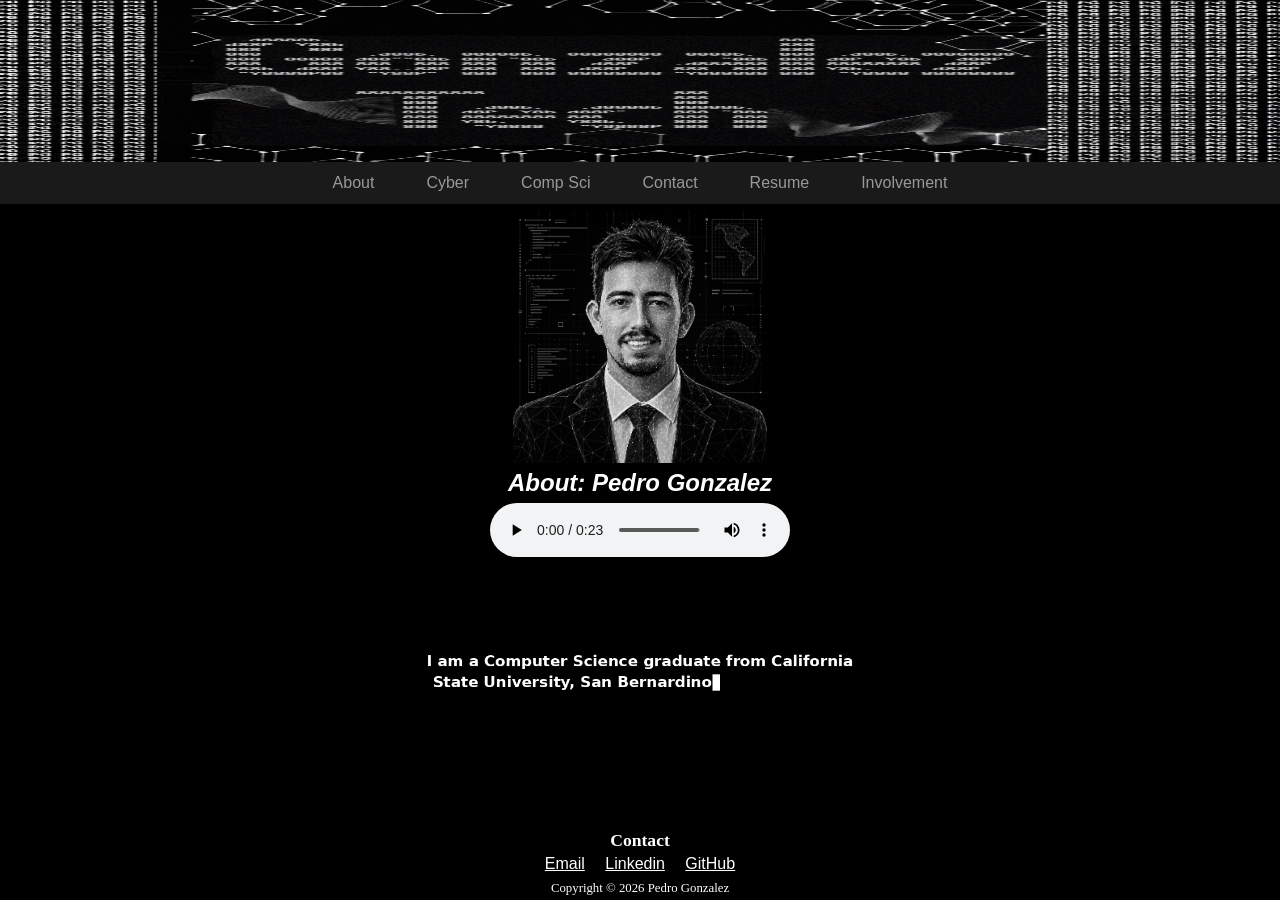
<file: index.html>
<!DOCTYPE html>
<html lang="en">
<head>
    <meta charset="utf-8">
    <meta http-equiv="X-UA-Compatible" content="IE=edge">
    <meta name="viewport" content="width=device-width, initial-scale=1">
    <meta name="google-site-verification" content="jvETTvTX_nENgoATxIKaBtby6XraemrDeUZsPXqGXoY" />
    <meta name="description" content="Pedro is a passionate STEM advocate, EX ACTION AI summer research program at UCSB, CSE Club Outreach Officer, CISO, SACNAS, Caltech Up Close 2021, Upstarters Discovery Entrepreneurship Camp, EX ASI CNS Director, and Senior Science Buddy, HSF finalist and HACU 2024 Scholarship recipient, recognizing his academic excellence and leadership within the Hispanic community. Web development, cybersecurity, and AI are areas of his technical expertise. Pedro is a continuous learner and serves his community in and out of the classroom.">
    <meta name="keywords" content="pedro gonzalez, csusb, cal state san bernardino, CS, Cyber, AI, research, stem advocate, researcher, student leader">
    <link rel="icon" href="../images/favicon-32x32.png">
    <title>Gonzalez Tech</title>
    <link rel="stylesheet" href="css\style.css">
    <link rel="stylesheet" href="css/cursor-trail.css">
    <script src="js/cursor-trail.js" defer></script>
    <script src="js/photo-colors.js" defer></script>
</head>
<body class="page home">
    <img id="main-visual" src="images/websiteBannerAnimatedOpt.gif" alt="Image of Gonzalez tech">
    <ul class="nav">
        <li><a href="#about" class="nav-box">About</a></li>
        <!--<li><a href="html/raza.html" class="nav-box">Raza</a></li> to be integrated with involvement-->
        <li><a href="html/cyber.html" class="nav-box">Cyber</a></li>
        <li><a href="html/cs.html" class="nav-box">Comp Sci</a></li>
        <li><a href="html/contact.html" class="nav-box">Contact</a></li>
        <li><a href="html/resume.html" class="nav-box">Resume</a></li>
        <li><a href="html/involvement.html" class="nav-box">Involvement</a></li>
    </ul>
    <div class="content-text" id="about">
        <img src="images/PedroWireframe.png" id="about-photo" alt="Image of Pedro Gonzalez. Click to change its color." title="Click me" tabindex="0" role="button">
        <div class="about-info">
        <h2 class="titles">About: Pedro Gonzalez</h2>
        <audio controls>
          <source src="images/overview.mp3" type="audio/mpeg">
          Your browser does not support the audio element.
        </audio>   
        <img src="images/aboutText.gif" alt="I am a Computer Science graduate from California State University, San Bernardino, working at the intersection of artificial intelligence, cybersecurity, and social impact. I am passionate about building technology that serves communities. I built FontanaAware, a civic information platform designed to make local resources and information more accessible. This initiative has since expanded into IE Aware, with the goal of providing affordable, transparent, and replicable civic technology for communities throughout the Inland Empire. As a research intern with the ACTION NSF AI Institute at UC Santa Barbara, I developed RedactBench, an automated framework for evaluating LLM-based redactions. I also hold the GIAC Security Essentials Certification (GSEC) and have ranked among the National Cyber League (NCL) Top 100. As an undergrad, I served in student government, supported STEM outreach and mentorship, and contributed to initiatives focused on education, accessibility, and community development. These experiences shaped my belief that technology should not only advance innovation but also create opportunities for those who are often overlooked. Driven by purpose and resilience, I am committed to empowering underrepresented students in STEM, supporting underserved communities, and demonstrating that exceptional talent can emerge from public universities and places where opportunities have historically been limited. I don&#x27;t measure success by titles or recognition, but by the people and communities my work can positively impact." id="about-text">
        </div>
    </div>

    <!-- contact -->
    <section data-page-id="page-6" class="content js-content">
        <header class="box box-black margin-b-20">
            <h2 class="box-text page-title-text">Contact</h2>
        </header>
        <div class="content-text">
            <a href="mailto:pg77773333@gmail.com" target="_self">Email</a>
            <a href="https://www.linkedin.com/in/pedro-gonzalez-csusb/" target="_blank">Linkedin</a>
            <a href="https://github.com/P-E-D-R-O-Gonzalez" target="_blank">GitHub</a>
        </div>
    </section>
    <!-- footer row -->
    <footer class="row footer js-footer">
        <div class="col-xs-12 col-sm-12 col-md-12 col-lg-12">
            <p class="copyright-text">Copyright &copy; 2026 Pedro Gonzalez</p>
        </div>
    </footer>
</body>
</html>
</file>
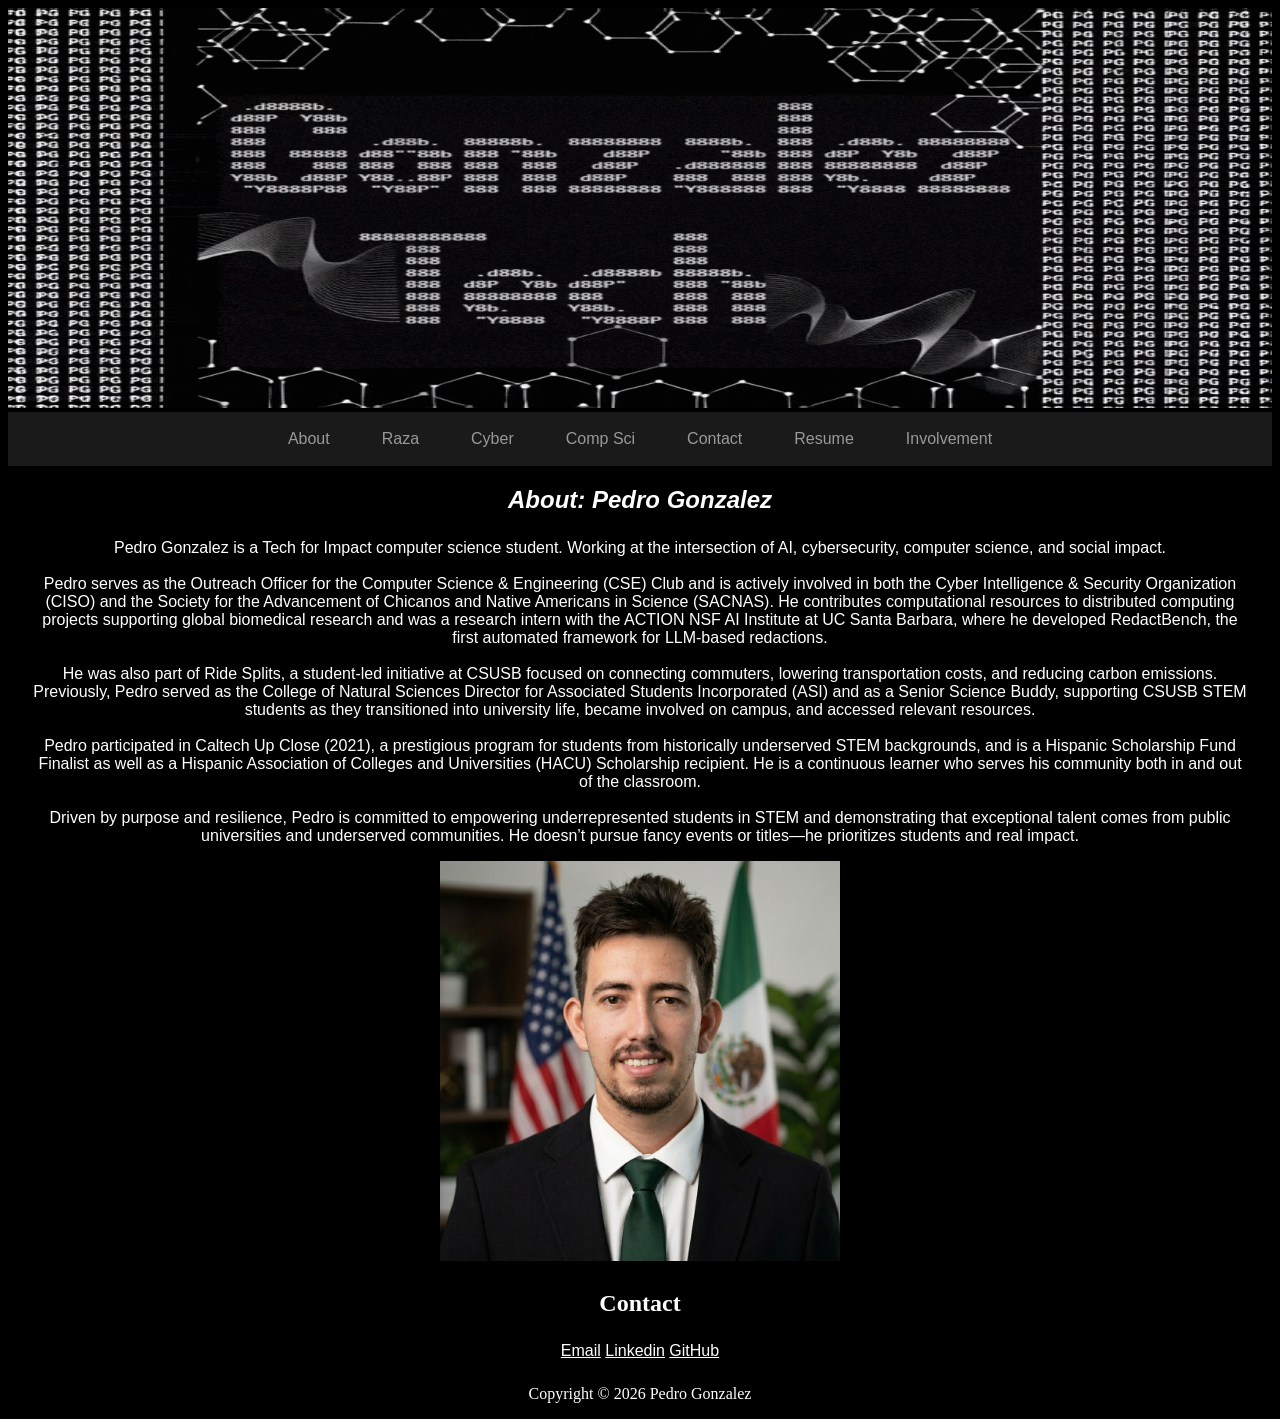
<file: html/index.html>
<!DOCTYPE html>
<html lang="en">
<head>
    <meta charset="utf-8">
    <meta http-equiv="X-UA-Compatible" content="IE=edge">
    <meta name="viewport" content="width=device-width, initial-scale=1">
    <meta name="google-site-verification" content="jvETTvTX_nENgoATxIKaBtby6XraemrDeUZsPXqGXoY" />
    <meta name="description" content="Pedro is a passionate STEM advocate, EX ACTION AI summer research program at UCSB, CSE Club Outreach Officer, CISO, SACNAS, Caltech Up Close 2021, Upstarters Discovery Entrepreneurship Camp, EX ASI CNS Director, and Senior Science Buddy, HSF finalist and HACU 2024 Scholarship recipient, recognizing his academic excellence and leadership within the Hispanic community. Web development, cybersecurity, and AI are areas of his technical expertise. Pedro is a continuous learner and serves his community in and out of the classroom.">
    <meta name="keywords" content="pedro gonzalez, csusb, cal state san bernardino, CS, Cyber, AI, research, stem advocate, researcher, student leader">
    <link rel="icon" href="../images/favicon-32x32.png">
    <title>Gonzalez Tech</title>
    <link rel="stylesheet" href="..\css\style.css">
</head>
<body class="page">
    <img id="main-visual" src="../images/websiteBannerAnimatedOpt.gif" alt="Image of Gonzalez tech">
    <ul class="nav">
        <li><a href="#about" class="nav-box">About</a></li>
        <li><a href="raza.html" class="nav-box">Raza</a></li>
        <li><a href="cyber.html" class="nav-box">Cyber</a></li>
        <li><a href="cs.html" class="nav-box">Comp Sci</a></li>
        <li><a href="contact.html" class="nav-box">Contact</a></li>
        <li><a href="resume.html" class="nav-box">Resume</a></li>
        <li><a href="involvement.html" class="nav-box">Involvement</a></li>
    </ul>
    <h2 class="titles">About: Pedro Gonzalez</h2>
    <div class="content-text" id="about">
        <p>
            Pedro Gonzalez is a Tech for Impact computer science student. Working at the intersection of AI, cybersecurity, computer science, and social impact.<br><br>

            Pedro serves as the Outreach Officer for the Computer Science & Engineering (CSE) Club and is actively involved in both the Cyber Intelligence & Security Organization (CISO) and the Society for the Advancement of Chicanos and Native Americans in Science (SACNAS). He contributes computational resources to distributed computing projects supporting global biomedical research and was a research intern with the ACTION NSF AI Institute at UC Santa Barbara, where he developed RedactBench, the first automated framework for LLM-based redactions.<br><br>

            He was also part of Ride Splits, a student-led initiative at CSUSB focused on connecting commuters, lowering transportation costs, and reducing carbon emissions. Previously, Pedro served as the College of Natural Sciences Director for Associated Students Incorporated (ASI) and as a Senior Science Buddy, supporting CSUSB STEM students as they transitioned into university life, became involved on campus, and accessed relevant resources.<br><br>

            Pedro participated in Caltech Up Close (2021), a prestigious program for students from historically underserved STEM backgrounds, and is a Hispanic Scholarship Fund Finalist as well as a Hispanic Association of Colleges and Universities (HACU) Scholarship recipient. He is a continuous learner who serves his community both in and out of the classroom.<br><br>

            Driven by purpose and resilience, Pedro is committed to empowering underrepresented students in STEM and demonstrating that exceptional talent comes from public universities and underserved communities. He doesn’t pursue fancy events or titles—he prioritizes students and real impact.
        </p>
        <img src="../images/headshot.png" alt="Image of Pedro Gonzalez">
        
    </div>

    <!-- contact -->
    <section data-page-id="page-6" class="content js-content">
        <header class="box box-black margin-b-20">
            <h2 class="box-text page-title-text">Contact</h2>
        </header>
        <div class="content-text">
            <a href="mailto:pdgonzalez2004@gmail.com" target="_self">Email</a>
            <a href="https://www.linkedin.com/in/pedro-gonzalez-csusb/" target="_blank">Linkedin</a>
            <a href="https://github.com/P-E-D-R-O-Gonzalez" target="_blank">GitHub</a>
        </div>
    </section>
    <!-- footer row -->
    <footer class="row footer js-footer">
        <div class="col-xs-12 col-sm-12 col-md-12 col-lg-12">
            <p class="copyright-text">Copyright &copy; 2026 Pedro Gonzalez</p>
        </div>
    </footer>
</body>
</html>
</file>
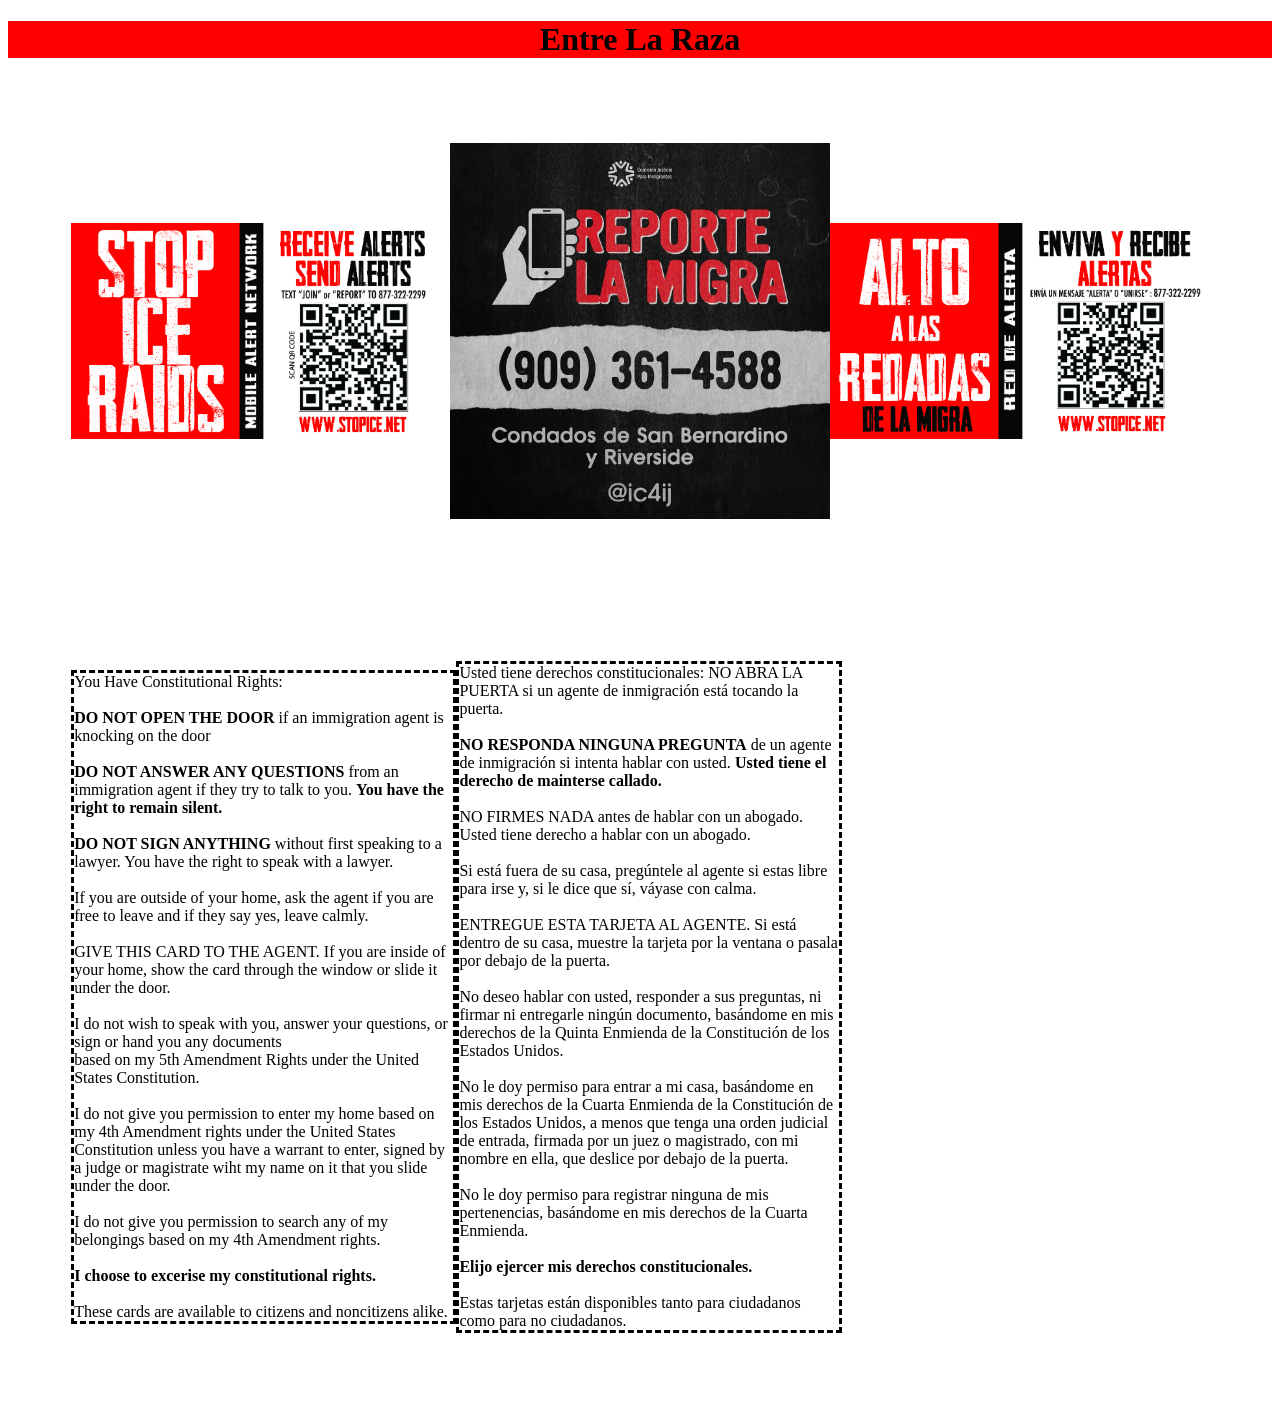
<file: raza.html>
<!DOCTYPE html>
  <html>
    <head>
       <link rel="stylesheet" href="css/raza.css">
    </head>
    <body>
      <h1>Entre La Raza</h1>
      <div class="flex-container">
        <img src="images/raza/stopAlertsEnglish.jpg" alt="ICE alerts english">
        <img src="images/raza/ic4ijHotline.jpeg" alt="IC3IJ hotline">
        <img src="images/raza/stopAlertsSpanish.jpg" alt="ICE alerts spanish">
      </div>
      <div class="flex-container">
        <p>You Have Constitutional Rights:<br><br> <b>DO NOT OPEN THE DOOR</b> if an immigration agent is knocking on the door<br><br><b>DO NOT ANSWER ANY QUESTIONS</b> from an immigration agent if they try to talk to you. <b>You have the right to remain silent.</b><br><br><b>DO NOT SIGN ANYTHING</b> without first speaking to a lawyer. You have the right to speak with a lawyer.<br><br>If you are outside of your home, ask the agent if you are free to leave and if they say yes, leave calmly.<br><br>GIVE THIS CARD TO THE AGENT. If you are inside of your home, show the card through the window or slide it under the door.<br><br>I do not wish to speak with you, answer your questions, or sign or hand you any documents <br>based on my 5th Amendment Rights under the United States Constitution.<br><br>I do not give you permission to enter my home based on my 4th Amendment rights under the United States Constitution unless you have a warrant to enter, signed by a judge or magistrate wiht my name on it that you slide under the door.<br><br>I do not give you permission to search any of my belongings based on my 4th Amendment rights.<br><br><b>I choose to excerise my constitutional rights.</b><br><br>These cards are available to citizens and noncitizens alike.</p>
        <!-- Elfsight Instagram Feed | Untitled Instagram Feed -->
        <script src="https://elfsightcdn.com/platform.js" async></script>
        <div class="elfsight-app-d96b1c21-b6a9-4b53-97bd-e1f1061897d2" data-elfsight-app-lazy></div>
        <p>Usted tiene derechos constitucionales: NO ABRA LA PUERTA si un agente de inmigración está tocando la puerta.<br><br><b>NO RESPONDA NINGUNA PREGUNTA</b> de un agente de inmigración si intenta hablar con usted. <b>Usted tiene el derecho de mainterse callado.</b><br><br>NO FIRMES NADA antes de hablar con un abogado. Usted tiene derecho a hablar con un abogado.<br><br>Si está fuera de su casa, pregúntele al agente si estas libre para irse y, si le dice que sí, váyase con calma.<br><br>ENTREGUE ESTA TARJETA AL AGENTE. Si está dentro de su casa, muestre la tarjeta por la ventana o pasala por debajo de la puerta.<br><br>No deseo hablar con usted, responder a sus preguntas, ni firmar ni entregarle ningún documento, basándome en mis derechos de la Quinta Enmienda de la Constitución de los Estados Unidos.<br><br> No le doy permiso para entrar a mi casa, basándome en mis derechos de la Cuarta Enmienda de la Constitución de los Estados Unidos, a menos que tenga una orden judicial de entrada, firmada por un juez o magistrado, con mi nombre en ella, que deslice por debajo de la puerta.<br><br>No le doy permiso para registrar ninguna de mis pertenencias, basándome en mis derechos de la Cuarta Enmienda.<br><br><b>Elijo ejercer mis derechos constitucionales.</b><br><br>Estas tarjetas están disponibles tanto para ciudadanos como para no ciudadanos. </p>
      </div>
    </body>
  </html>
</file>
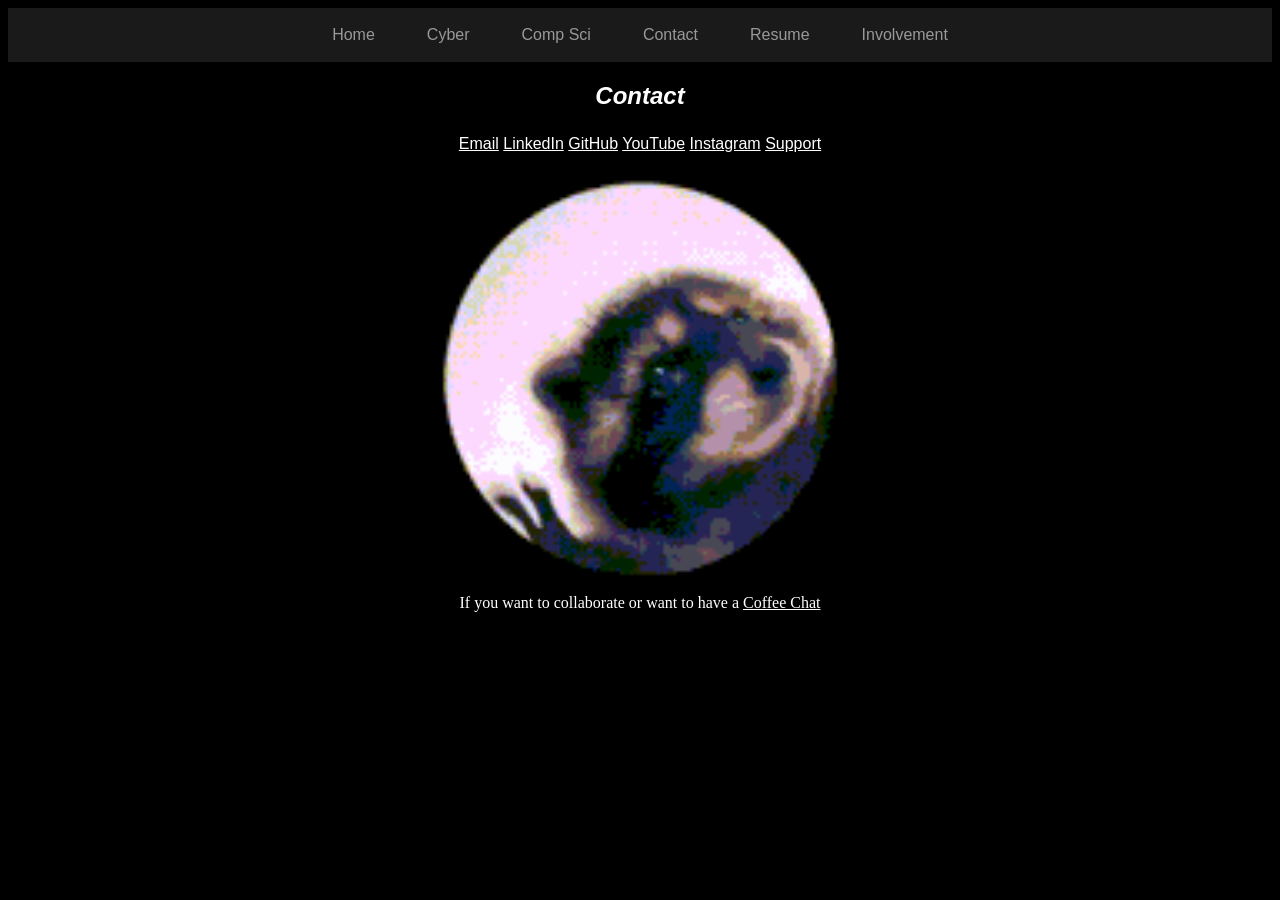
<file: html/contact.html>
<!--linkedin, github, mail, plus call to action to connect, collaborate, volunteer-->
<html>
    <head>
        <meta name="viewport" content="width=device-width, initial-scale=1">
        <link rel="stylesheet" href="..\css\style.css">
        <link rel="stylesheet" href="../css/cursor-trail.css">
        <script src="../js/cursor-trail.js" defer></script>
    </head>
    <body>
        <ul class="nav">
            <li><a href="../index.html" class="nav-box">Home</a></li>
            <!--<li><a href="raza.html" class="nav-box">Raza</a></li> to be integrated with involvement-->
            <li><a href="cyber.html" class="nav-box">Cyber</a></li>
            <li><a href="cs.html" class="nav-box">Comp Sci</a></li>
            <li><a href="contact.html" class="nav-box">Contact</a></li>
            <li><a href="resume.html" class="nav-box">Resume</a></li>
            <li><a href="involvement.html" class="nav-box">Involvement</a></li>
        </ul>
        <h2 class="titles">Contact</h2>
        <div class="content-text">
            <a href="mailto:pg77773333@gmail.com" target="_self">Email</a>
            <a href="https://www.linkedin.com/in/pedro-gonzalez-csusb/" target="_blank">LinkedIn</a>
            <a href="https://github.com/P-E-D-R-O-Gonzalez" target="_blank">GitHub</a>
            <a href="https://www.youtube.com/@Gonzalez-Tech" target="_blank">YouTube</a>
            <a href="https://www.instagram.com/pedrin_tech/" target="_blank">Instagram</a>
            <a href="https://buymeacoffee.com/pedro.gonzalez" target="_blank">Support</a>
        </div>
        <img src="../images/pedro-meme.gif" alt="Pedro MEME"/>
        <p>
            If you want to collaborate or want to have a <a href="https://calendarmate.app/r?c=srhPaC">Coffee Chat</a>
        </p>
    </body>
</html>
</file>
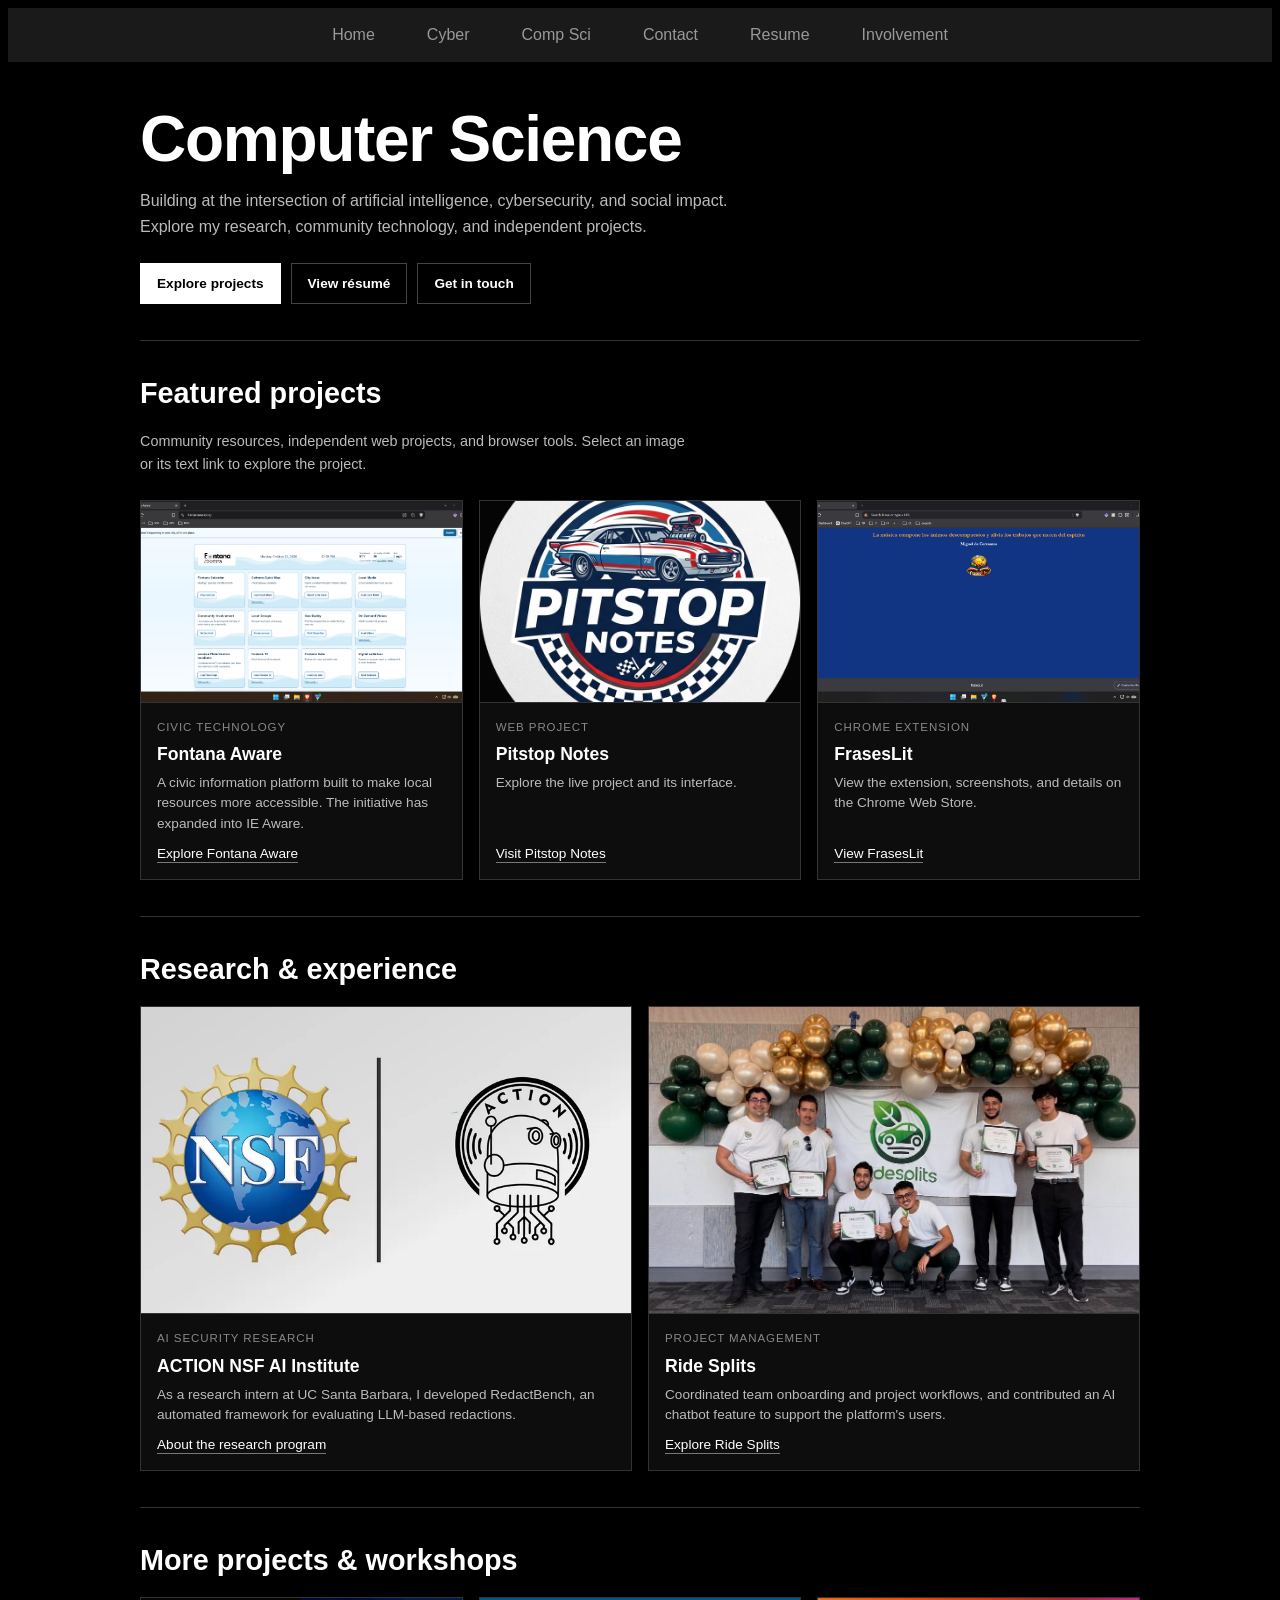
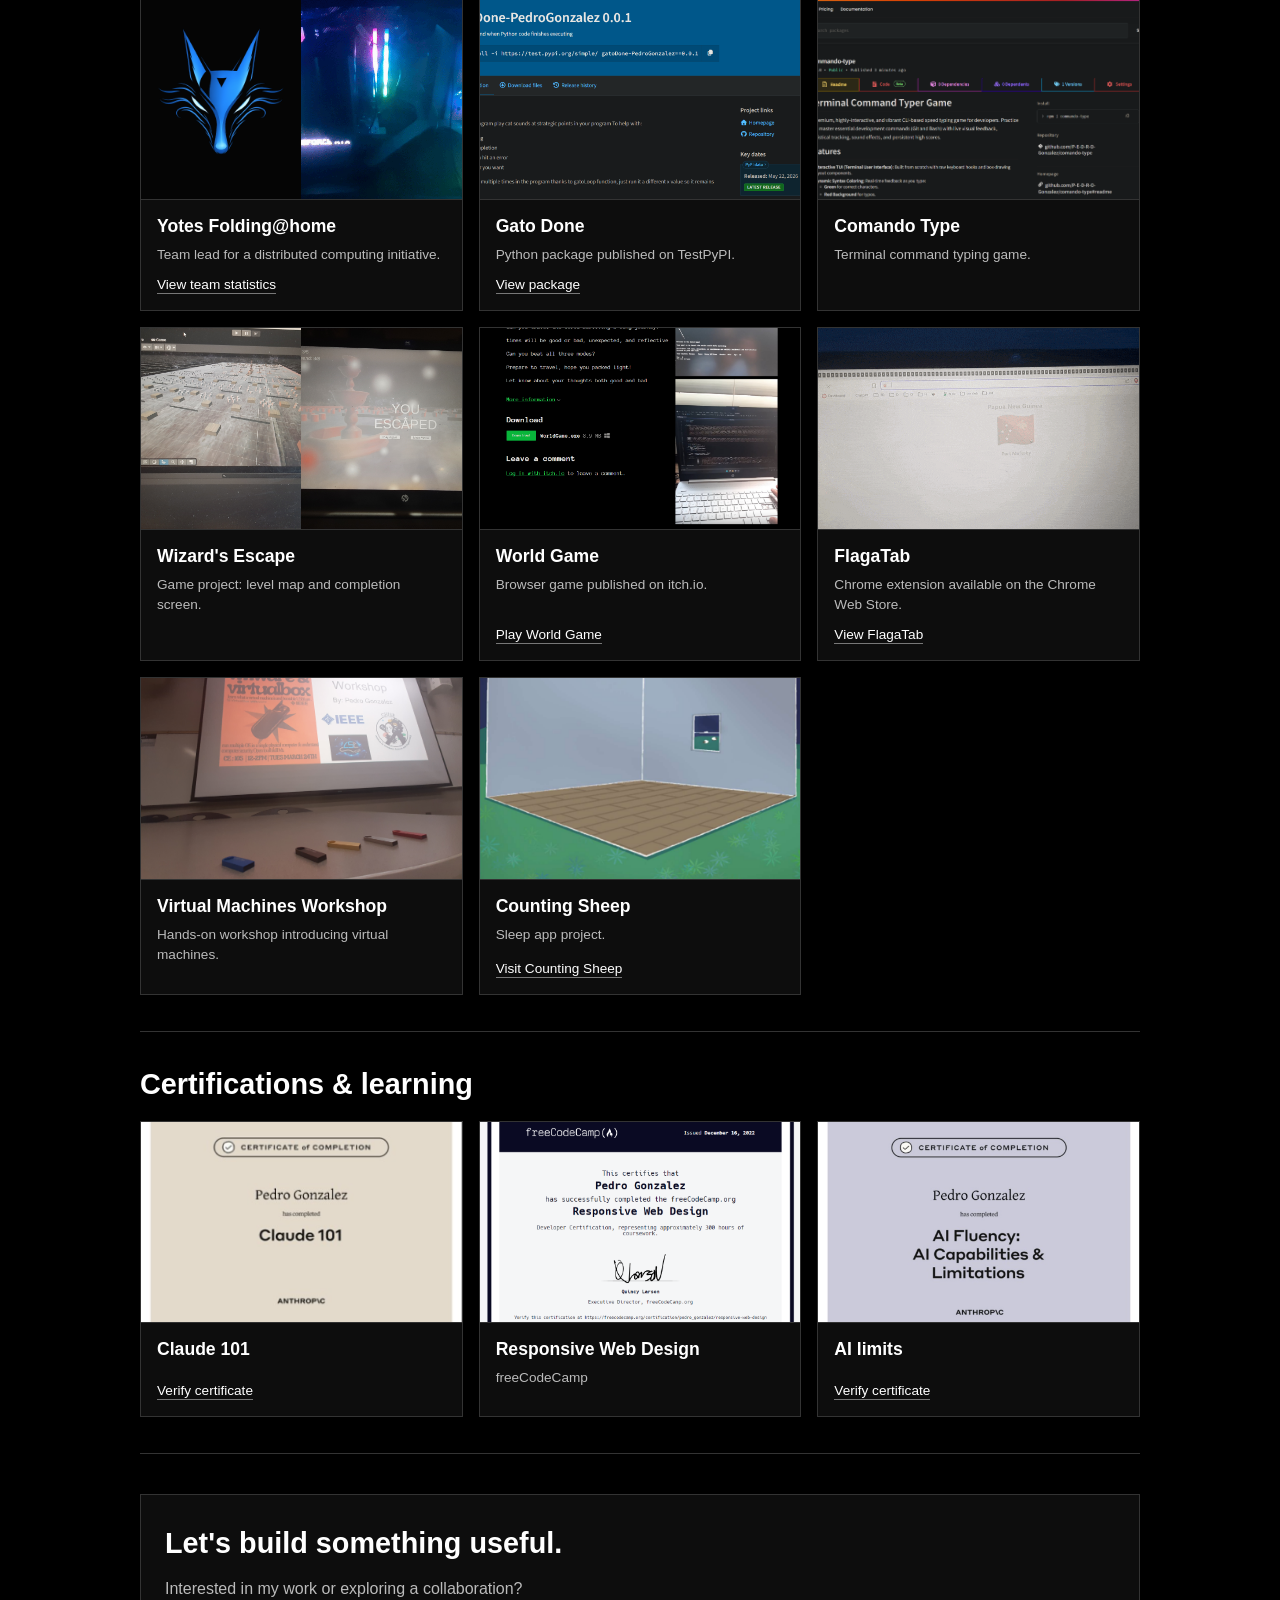
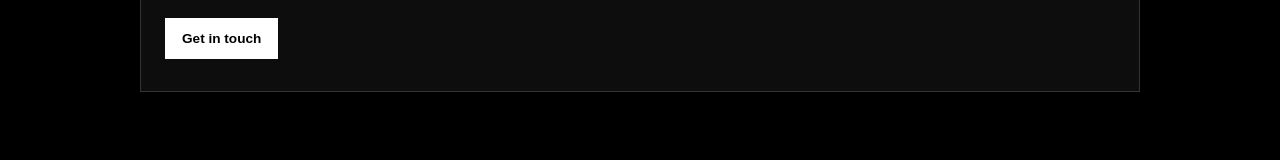
<file: html/cs.html>
<!DOCTYPE html>
<html lang="en">
    <head>
        <meta charset="utf-8">
        <meta name="viewport" content="width=device-width, initial-scale=1">
        <title>Computer Science | Pedro Gonzalez</title>
        <link rel="stylesheet" href="../css/style.css">
        <link rel="stylesheet" href="../css/cursor-trail.css">
        <script src="../js/cursor-trail.js" defer></script>
    </head>
    <body class="cs">
        <ul class="nav">
            <li><a href="../index.html" class="nav-box">Home</a></li>
            <!--<li><a href="raza.html" class="nav-box">Raza</a></li> to be integrated with involvement-->
            <li><a href="cyber.html" class="nav-box">Cyber</a></li>
            <li><a href="cs.html" class="nav-box">Comp Sci</a></li>
            <li><a href="contact.html" class="nav-box">Contact</a></li>
            <li><a href="resume.html" class="nav-box">Resume</a></li>
            <li><a href="involvement.html" class="nav-box">Involvement</a></li>
        </ul>
        <main class="cs-page">
            <header class="cs-hero">
                <h1>Computer Science</h1>
                <p>Building at the intersection of artificial intelligence, cybersecurity, and social impact.<br>Explore my research, community technology, and independent projects.</p>
                <div class="cs-actions">
                    <a href="#featured" class="cs-btn cs-btn-primary">Explore projects</a>
                    <a href="resume.html" class="cs-btn">View résumé</a>
                    <a href="contact.html" class="cs-btn">Get in touch</a>
                </div>
            </header>

            <section id="featured" class="cs-section">
                <h2>Featured projects</h2>
                <p class="cs-intro">Community resources, independent web projects, and browser tools. Select an image or its text link to explore the project.</p>
                <div class="cs-grid">
                    <article class="cs-card">
                        <a href="https://fontanaware.org" class="cs-media"><img src="../images/fontanawarehomepage.png" alt="Visit Fontana Aware — homepage preview"></a>
                        <div class="cs-body">
                            <p class="cs-tag">Civic technology</p>
                            <h3>Fontana Aware</h3>
                            <p>A civic information platform built to make local resources more accessible. The initiative has expanded into IE Aware.</p>
                            <a href="https://fontanaware.org">Explore Fontana Aware</a>
                        </div>
                    </article>
                    <article class="cs-card">
                        <a href="https://pitstopnotes.com" class="cs-media"><img src="../images/pitstopNotes.png" alt="Visit Pitstop Notes — project preview"></a>
                        <div class="cs-body">
                            <p class="cs-tag">Web project</p>
                            <h3>Pitstop Notes</h3>
                            <p>Explore the live project and its interface.</p>
                            <a href="https://pitstopnotes.com">Visit Pitstop Notes</a>
                        </div>
                    </article>
                    <article class="cs-card">
                        <a href="https://chromewebstore.google.com/detail/fraseslit/febklkinioiflpinbdmiiklmbhmkeoek?hl=en-US" class="cs-media"><img src="../images/frasesLit3Dark.jpg" alt="View FrasesLit in the Chrome Web Store — extension preview"></a>
                        <div class="cs-body">
                            <p class="cs-tag">Chrome extension</p>
                            <h3>FrasesLit</h3>
                            <p>View the extension, screenshots, and details on the Chrome Web Store.</p>
                            <a href="https://chromewebstore.google.com/detail/fraseslit/febklkinioiflpinbdmiiklmbhmkeoek?hl=en-US">View FrasesLit</a>
                        </div>
                    </article>
                </div>
            </section>

            <section class="cs-section">
                <h2>Research &amp; experience</h2>
                <div class="cs-grid cs-grid-2">
                    <article class="cs-card">
                        <a href="https://action.ucsb.edu/2025-action-summer-research-experience-ucsb" class="cs-media"><img src="../images/actionLogo.webp" alt="Explore the ACTION summer research program at UC Santa Barbara"></a>
                        <div class="cs-body">
                            <p class="cs-tag">AI security research</p>
                            <h3>ACTION NSF AI Institute</h3>
                            <p>As a research intern at UC Santa Barbara, I developed RedactBench, an automated framework for evaluating LLM-based redactions.</p>
                            <a href="https://action.ucsb.edu/2025-action-summer-research-experience-ucsb">About the research program</a>
                        </div>
                    </article>
                    <article class="cs-card">
                        <a href="https://ridesplits.com" class="cs-media"><img src="../images/rsLaunch.jpg" alt="Visit Ride Splits — team at the launch event"></a>
                        <div class="cs-body">
                            <p class="cs-tag">Project management</p>
                            <h3>Ride Splits</h3>
                            <p>Coordinated team onboarding and project workflows, and contributed an AI chatbot feature to support the platform's users.</p>
                            <a href="https://ridesplits.com">Explore Ride Splits</a>
                        </div>
                    </article>
                </div>
            </section>

            <section class="cs-section">
                <h2>More projects &amp; workshops</h2>
                <div class="cs-grid">
                    <article class="cs-card">
                        <div class="cs-media cs-media-pair">
                            <a href="https://stats.foldingathome.org/team/1067775"><img src="../images/cseClubModernIcon.png" alt="View Yotes Folding@home team statistics — CSE Club logo" loading="lazy"></a>
                            <a href="https://stats.foldingathome.org/team/1067775"><img src="../images/pc.gif" alt="View Yotes Folding@home team statistics — computer setup" loading="lazy"></a>
                        </div>
                        <div class="cs-body">
                            <h3>Yotes Folding@home</h3>
                            <p>Team lead for a distributed computing initiative.</p>
                            <a href="https://stats.foldingathome.org/team/1067775">View team statistics</a>
                        </div>
                    </article>
                    <article class="cs-card">
                        <a href="https://test.pypi.org/project/gatoDone-PedroGonzalez/0.0.1/" class="cs-media"><img src="../images/gatoDone.png" alt="View Gato Done version 0.0.1 on TestPyPI" loading="lazy"></a>
                        <div class="cs-body">
                            <h3>Gato Done</h3>
                            <p>Python package published on TestPyPI.</p>
                            <a href="https://test.pypi.org/project/gatoDone-PedroGonzalez/0.0.1/">View package</a>
                        </div>
                    </article>
                    <article class="cs-card">
                        <div class="cs-media"><img src="../images/commando-type.png" alt="Comando Type package preview" loading="lazy"></div>
                        <div class="cs-body">
                            <h3>Comando Type</h3>
                            <p>Terminal command typing game.</p>
                        </div>
                    </article>
                    <article class="cs-card">
                        <div class="cs-media cs-media-pair">
                            <img src="../images/map.jpg" alt="Wizard's Escape game map" loading="lazy">
                            <img src="../images/winScreen.jpg" alt="Wizard's Escape completion screen" loading="lazy">
                        </div>
                        <div class="cs-body">
                            <h3>Wizard's Escape</h3>
                            <p>Game project: level map and completion screen.</p>
                        </div>
                    </article>
                    <article class="cs-card">
                        <a href="https://p-e-d-r-o-gonzalez.itch.io/worldgame" class="cs-media"><img src="../images/worldGameScreenshot.png" alt="Explore World Game on itch.io — game preview" loading="lazy"></a>
                        <div class="cs-body">
                            <h3>World Game</h3>
                            <p>Browser game published on itch.io.</p>
                            <a href="https://p-e-d-r-o-gonzalez.itch.io/worldgame">Play World Game</a>
                        </div>
                    </article>
                    <article class="cs-card">
                        <a href="https://chromewebstore.google.com/detail/flagatab/nbgaommcjgohahpldcbfpcbdfbmnhcfo" class="cs-media"><img src="../images/flagatab.gif" alt="View FlagaTab in the Chrome Web Store — extension preview" loading="lazy"></a>
                        <div class="cs-body">
                            <h3>FlagaTab</h3>
                            <p>Chrome extension available on the Chrome Web Store.</p>
                            <a href="https://chromewebstore.google.com/detail/flagatab/nbgaommcjgohahpldcbfpcbdfbmnhcfo">View FlagaTab</a>
                        </div>
                    </article>
                    <article class="cs-card">
                        <div class="cs-media"><img src="../images/vmWorkshop.jpg" alt="Virtual Machines Workshop" loading="lazy"></div>
                        <div class="cs-body">
                            <h3>Virtual Machines Workshop</h3>
                            <p>Hands-on workshop introducing virtual machines.</p>
                        </div>
                    </article>
                    <article class="cs-card">
                        <a href="https://countingsheeplanding.com" class="cs-media"><img src="../images/ccHome.png" alt="Visit Counting Sheep — app homepage preview" loading="lazy"></a>
                        <div class="cs-body">
                            <h3>Counting Sheep</h3>
                            <p>Sleep app project.</p>
                            <a href="https://countingsheeplanding.com">Visit Counting Sheep</a>
                        </div>
                    </article>
                </div>
            </section>

            <section class="cs-section">
                <h2>Certifications &amp; learning</h2>
                <div class="cs-grid">
                    <article class="cs-card">
                        <a href="https://verify.skilljar.com/c/73nn6eajzosv" class="cs-media"><img src="../images/Claude101.png" alt="Verify Claude 101 certificate" loading="lazy"></a>
                        <div class="cs-body">
                            <h3>Claude 101</h3>
                            <a href="https://verify.skilljar.com/c/73nn6eajzosv">Verify certificate</a>
                        </div>
                    </article>
                    <article class="cs-card">
                        <div class="cs-media"><img src="../images/ResponsiveWebDesignCert.png" alt="freeCodeCamp Responsive Web Design certificate" loading="lazy"></div>
                        <div class="cs-body">
                            <h3>Responsive Web Design</h3>
                            <p>freeCodeCamp</p>
                        </div>
                    </article>
                    <article class="cs-card">
                        <a href="https://verify.skilljar.com/c/obaoesairefg" class="cs-media"><img src="../images/AI_limits.png" alt="Verify AI limits certificate" loading="lazy"></a>
                        <div class="cs-body">
                            <h3>AI limits</h3>
                            <a href="https://verify.skilljar.com/c/obaoesairefg">Verify certificate</a>
                        </div>
                    </article>
                </div>
            </section>

            <section class="cs-cta">
                <h2>Let's build something useful.</h2>
                <p>Interested in my work or exploring a collaboration?</p>
                <a href="contact.html" class="cs-btn cs-btn-primary">Get in touch</a>
            </section>
        </main>
    </body>
</html>
</file>
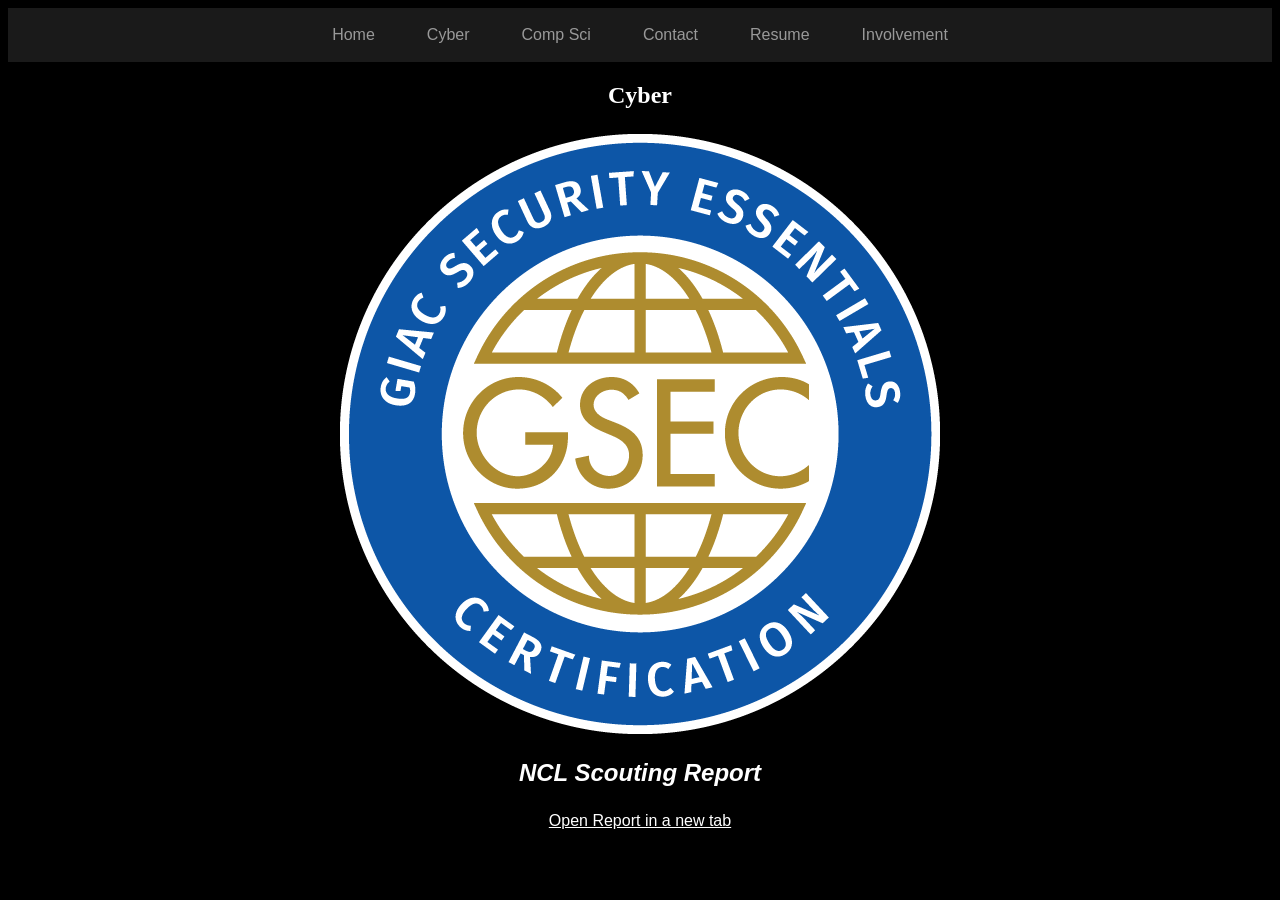
<file: html/cyber.html>
<html>
    <head>
        <meta name="viewport" content="width=device-width, initial-scale=1">
        <link rel="stylesheet" href="..\css\style.css">
        <link rel="stylesheet" href="../css/cursor-trail.css">
        <script src="../js/cursor-trail.js" defer></script>
    </head>
    <body>
        <ul class="nav">
            <li><a href="../index.html" class="nav-box">Home</a></li>
            <!--<li><a href="raza.html" class="nav-box">Raza</a></li> to be integrated with involvement-->
            <li><a href="cyber.html" class="nav-box">Cyber</a></li>
            <li><a href="cs.html" class="nav-box">Comp Sci</a></li>
            <li><a href="contact.html" class="nav-box">Contact</a></li>
            <li><a href="resume.html" class="nav-box">Resume</a></li>
            <li><a href="involvement.html" class="nav-box">Involvement</a></li>
        </ul>
        <h2> Cyber</h2>
        <div class="content-text">
            <img src="../images/cyberCerts.gif" alt="Cyber certifications slideshow: GSEC certifcation, Action AI Logo, GFACT certifcation, 2026 SkillsUsa California state, AI certification, USCC bootcamp, EC certifcation, ncl Individual Compeition certification, ncl team Compeition certification, national cyber scholar award, cyberStart bronze award, forage sim, forage deloitte sim, forage AIG sim, forage telestra sim" style="width:800px;height:auto;max-width:100%;">
        </div>
        <h2 class="titles">NCL Scouting Report</h2>
        <div class="content-text">
            <a href="../images/PedroGonzalez-CyberSkylineReport.pdf" target="_blank" rel="noopener">Open Report in a new tab</a>
        </div>
    </body>
</html>
</file>
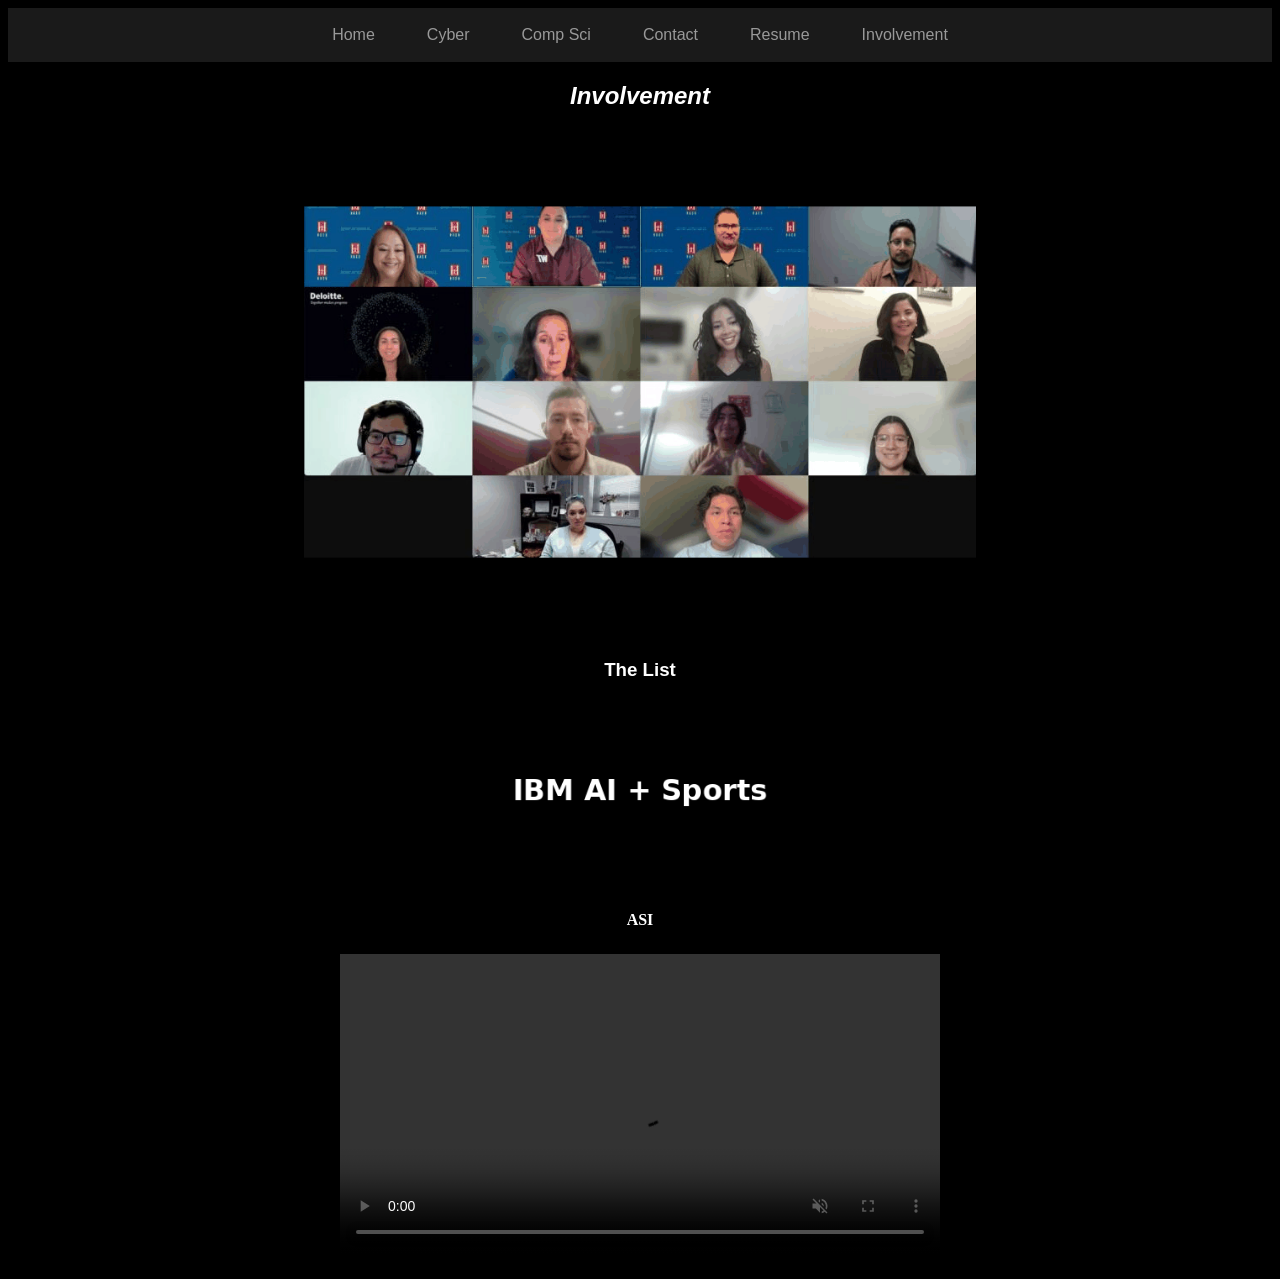
<file: html/involvement.html>
<html>
<head>
    <meta name="viewport" content="width=device-width, initial-scale=1">
    <link rel="stylesheet" href="..\css\style.css">
    <link rel="stylesheet" href="../css/cursor-trail.css">
    <script src="../js/cursor-trail.js" defer></script>
</head>
<body>
    <ul class="nav">
        <li><a href="../index.html" class="nav-box">Home</a></li>
        <!--<li><a href="raza.html" class="nav-box">Raza</a></li> to be integrated with involvement-->
        <li><a href="cyber.html" class="nav-box">Cyber</a></li>
        <li><a href="cs.html" class="nav-box">Comp Sci</a></li>
        <li><a href="contact.html" class="nav-box">Contact</a></li>
        <li><a href="resume.html" class="nav-box">Resume</a></li>
        <li><a href="involvement.html" class="nav-box">Involvement</a></li>
    </ul>
    <h2 class="titles">Involvement</h2>
    <div>
        <img src="../images/involvementPhotos.gif" class="fit-photos" alt="Involvement photo slideshow: LEAD Summit, HACU Emerging Leaders Summit, CalSwift, Gov awards, MAPSS Pre-Conference, Latina Leader Conference, HACU Conference, Career Center artwork, ASI CNS Flag Ceremony, CSUSB swag, ASI campaign event, Student Vendor Market">
    </div>
    <div class="content-text">
        <h3>The List</h3>
        <img src="../images/involvementFlash.gif" class="fit-list" alt="Involvement: Verizon Breaking the Mold Webinar; Folding at Home Distributing Computing Workshop; IBM AI + Sports; AI Steering committee launch and open forum; Coyote Cares Day; E-Waste Workshop; Agentic AI IEEE; HACU&#x27;s Career Readiness Program; Ride Splits Launch; Presented Linkedin Success Lab; Inland Empire (IE) Cybersecurity Summit; National public land day 2025 volunteer; Stats With Applications Focus group for real world datasets; Computer Science and Engineering (CSE) Club Outreach Officer; CSUSB HACU preconference panel speaker; CSE Club Opener; Inspire Symposium; CSUSB LEAD Summit; CSUSB Soccer Intramurals Tournament; Somos CSUSB la Pinata; Social Justice of Palestine Vigil; Deloitte Leadership Lounge; HSI Voices in STEM; IEEE Agentics Systems; Ridesplits | Youth Action Project | EDISON focus group; SANS Cloud Summit; HACU Emerging Leaders Summit; Iyac Trivia Contest; Iyac Innovation Challenge; HSI Symposium; CalSwift; Emerging Technology Innovation and Partnership Fellowship; Senior Science Buddy @ Science Success Center; SACNAS; College Of Natural Sciences Carnival; Meeting of the Minds; CSU Grand Slam; Cyber Solutions Summit; HSI virtual career fair; MAPSS Pre-Conference; HACU reunion; CSUSB 4th Annual Latinas Rising Conference; CSUSB safety walk; CSU Virtual Town Hall; HACU Conference; Electronic Warfare tech talk; 7th Annual ShEconomy; ITS Tech Talks; Github Copilot Lessons; Career Center redesign Committee; College of Natural Sciences Flag Ceremony; Science Success Center Open House; Leadership Plunge; Cookout with the candidates; HSF Connect; JP Morgan Tech Talk; SANS Ransomware Summit; Social Justice Summit; Student Vendor Market; Linkedin CSE workshop; AI Futures Workshop">
    </div>
    <h4 class="box-text page-title-text">ASI</h4>
    <div class="content-text">
        <video src="../images/asiReports.mp4" autoplay muted loop playsinline controls style="width:600px;max-width:100%;" aria-label="ASI slideshow: CNS newsletter quote, then August, September, October, and November board reports"></video>
    </div>
</body>
</html>
</file>
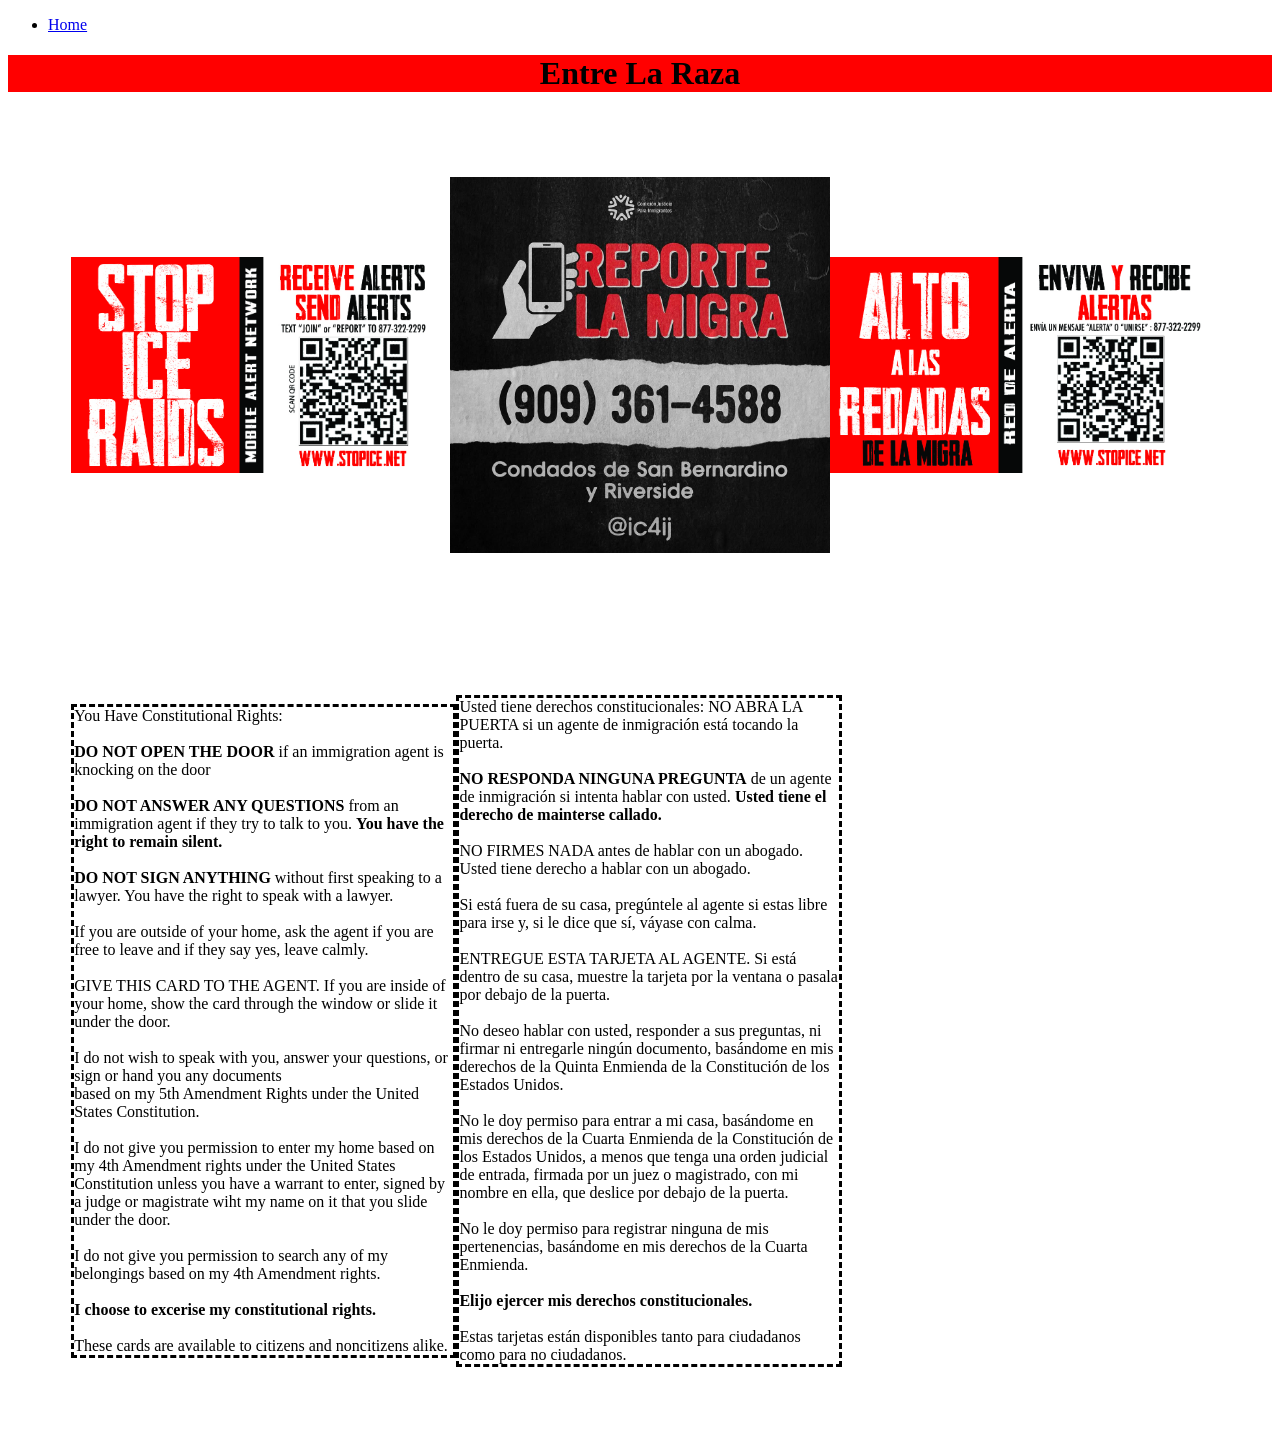
<file: html/raza.html>
<!DOCTYPE html>
  <html>
    <head>
        <meta name="viewport" content="width=device-width, initial-scale=1">
       <link rel="stylesheet" href="../css/raza.css">
        <link rel="stylesheet" href="../css/cursor-trail.css">
        <script src="../js/cursor-trail.js" defer></script>
    </head>
    <body>
        <ul class="nav">
            <li><a href="../index.html" class="nav-box">Home</a></li>
        </ul>
            <h1>Entre La Raza</h1>
            <div class="flex-container">
                <img src="../images/raza/stopAlertsEnglish.jpg" alt="ICE alerts english">
                <img src="../images/raza/ic4ijHotline.jpeg" alt="IC3IJ hotline">
                <img src="../images/raza/stopAlertsSpanish.jpg" alt="ICE alerts spanish">
            </div>
            <div class="flex-container">
                <p>You Have Constitutional Rights:<br><br> <b>DO NOT OPEN THE DOOR</b> if an immigration agent is knocking on the door<br><br><b>DO NOT ANSWER ANY QUESTIONS</b> from an immigration agent if they try to talk to you. <b>You have the right to remain silent.</b><br><br><b>DO NOT SIGN ANYTHING</b> without first speaking to a lawyer. You have the right to speak with a lawyer.<br><br>If you are outside of your home, ask the agent if you are free to leave and if they say yes, leave calmly.<br><br>GIVE THIS CARD TO THE AGENT. If you are inside of your home, show the card through the window or slide it under the door.<br><br>I do not wish to speak with you, answer your questions, or sign or hand you any documents <br>based on my 5th Amendment Rights under the United States Constitution.<br><br>I do not give you permission to enter my home based on my 4th Amendment rights under the United States Constitution unless you have a warrant to enter, signed by a judge or magistrate wiht my name on it that you slide under the door.<br><br>I do not give you permission to search any of my belongings based on my 4th Amendment rights.<br><br><b>I choose to excerise my constitutional rights.</b><br><br>These cards are available to citizens and noncitizens alike.</p>
                <!-- Elfsight Instagram Feed | Untitled Instagram Feed -->
                <script src="https://elfsightcdn.com/platform.js" async></script>
                <div class="elfsight-app-d96b1c21-b6a9-4b53-97bd-e1f1061897d2" data-elfsight-app-lazy></div>
                <p>Usted tiene derechos constitucionales: NO ABRA LA PUERTA si un agente de inmigración está tocando la puerta.<br><br><b>NO RESPONDA NINGUNA PREGUNTA</b> de un agente de inmigración si intenta hablar con usted. <b>Usted tiene el derecho de mainterse callado.</b><br><br>NO FIRMES NADA antes de hablar con un abogado. Usted tiene derecho a hablar con un abogado.<br><br>Si está fuera de su casa, pregúntele al agente si estas libre para irse y, si le dice que sí, váyase con calma.<br><br>ENTREGUE ESTA TARJETA AL AGENTE. Si está dentro de su casa, muestre la tarjeta por la ventana o pasala por debajo de la puerta.<br><br>No deseo hablar con usted, responder a sus preguntas, ni firmar ni entregarle ningún documento, basándome en mis derechos de la Quinta Enmienda de la Constitución de los Estados Unidos.<br><br> No le doy permiso para entrar a mi casa, basándome en mis derechos de la Cuarta Enmienda de la Constitución de los Estados Unidos, a menos que tenga una orden judicial de entrada, firmada por un juez o magistrado, con mi nombre en ella, que deslice por debajo de la puerta.<br><br>No le doy permiso para registrar ninguna de mis pertenencias, basándome en mis derechos de la Cuarta Enmienda.<br><br><b>Elijo ejercer mis derechos constitucionales.</b><br><br>Estas tarjetas están disponibles tanto para ciudadanos como para no ciudadanos. </p>
            </div>
    </body>
  </html>
</file>
<file: css/cursor-trail.css>
/* Decorative overlay: the native cursor and all page interactions stay intact. */
.cursor-trail {
    position: fixed;
    inset: 0;
    z-index: 9999;
    overflow: hidden;
    pointer-events: none;
}

.cursor-trail__dot {
    position: absolute;
    top: 0;
    left: 0;
    width: 20px;
    height: 20px;
    border-radius: 50%;
    background: white;
    box-shadow: 0 0 12px rgba(255, 255, 255, 0.8),
                0 0 28px rgba(255, 255, 255, 0.5);
    opacity: 0;
    pointer-events: none;
}

@media (prefers-reduced-motion: reduce), (hover: none), (pointer: coarse) {
    .cursor-trail {
        display: none;
    }
}
</file>
<file: css/raza.css>
h1
{
    text-align:center;
    background:red;
}

p
{
    overflow-x:auto;
    border-style: dashed;
}

.flex-container 
{
    display: flex;
    flex-wrap: wrap;
    align-items:center;
    padding:5%;
 }

.flex-container img, p 
{ 
    width: 33.333%;
    height: auto;
}

@media ( max-width: 50em ) 
{
  #image-container img 
  { 
    width: 50%;
  }
}

@media ( max-width: 25em ) 
{
  #image-container img 
  { 
    width: 100%;
  }
}
</file>
<file: css/style.css>
﻿body {
    background-color: black;
    text-align: center;
    color: white;
}

.titles {
    color: white;
    font-size: 1.5em;
    font-family: Arial, Helvetica, sans-serif;
    font-style: italic;
}

.content-text {
    color: white;
    font-size: 1em;
    font-family: Arial, Helvetica, sans-serif;
    margin:25px;
}

#main-visual {
    width: 100%;
    margin: 0 auto;
}

img 
{
    width: 400px;
    height: 400px;
}

.nav {
    list-style-type: none;
    margin: 0;
    padding: 10px 0;
    background-color: #1a1a1a;
    display: flex;
    justify-content: center;
    gap: 20px;
    box-shadow: 0 4px 20px rgba(0, 0, 0, 0.3);
}

    .nav a {
        color: #999;
        text-decoration: none;
        font-family: 'Inter', sans-serif;
        font-weight: 500;
        font-size: 1rem;
        padding: 8px 16px;
        display: inline-block;
        position: relative;
        transition: all 0.3s ease;
    }
        .nav a:hover {
            color: #ffffff;
            transform: translateY(-2px);
        }

        .nav a::after {
            content: '';
            position: absolute;
            width: 0;
            height: 2px;
            bottom: 0;
            left: 50%;
            background-color: rgb(0,255,0);
            transition: all 0.3s ease;
            transform: translateX(-50%);
        }

        .nav a:hover::after {
            width: 80%; /* Expands out from the center */
        }

li a 
{
    display: block;
    color: white;
    text-align: center;
    padding: 14px 16px;
    text-decoration: none;
}

ul li a:hover 
{
    background-color: #111111;
}

a {
    color: white;
}

a:hover {
    color: #00ff00;
}
.fit-photos,
.fit-list {
    width: auto;
    height: auto;
    max-width: 100%;
    display: block;
    margin: 0 auto;
}

.fit-photos {
    max-height: calc((100vh - 210px) * 0.73);
}

.fit-list {
    max-height: calc((100vh - 210px) * 0.27);
}

@media (max-width: 600px) {
    .nav {
        flex-wrap: wrap;
        gap: 4px 8px;
        padding: 6px 4px;
    }

    .nav a {
        padding: 6px 8px;
        font-size: 0.9rem;
    }

    img {
        max-width: 100%;
        height: auto;
    }
}

#about-photo {
    cursor: pointer;
    transition: opacity 0.2s ease;
}

#about-photo.fading {
    opacity: 0;
}

/* Home page: fit everything in one viewport */
.home {
    margin: 0;
    height: 100vh;
    height: 100dvh;
    display: flex;
    flex-direction: column;
    overflow: hidden;
}

.home #main-visual {
    flex: none;
    width: 100%;
    height: 18vh;
}

.home .nav {
    flex: none;
    padding: 4px 0;
}

.home #about {
    flex: 1 1 0;
    min-height: 0;
    margin: 6px 10px;
    display: flex;
    flex-direction: column;
    align-items: center;
    gap: 6px;
}

.home #about-photo {
    flex: 1 1 0;
    min-height: 0;
    width: auto;
    height: auto;
    max-width: 100%;
    aspect-ratio: 1;
    object-fit: contain;
}

.home .about-info {
    flex: 1.4 1 0;
    min-height: 0;
    width: 100%;
    display: flex;
    flex-direction: column;
    align-items: center;
    gap: 6px;
}

.home .about-info .titles {
    margin: 0;
}

.home #about-text {
    flex: 1 1 0;
    min-height: 0;
    width: auto;
    height: auto;
    max-width: 100%;
    aspect-ratio: 16 / 9;
    object-fit: contain;
}

.home .content {
    flex: none;
}

.home .content header h2 {
    margin: 0;
    font-size: 1.1em;
}

.home .content .content-text {
    margin: 4px;
}

.home .content .content-text a {
    margin: 0 8px;
}

.home .footer p {
    margin: 4px 0;
    font-size: 0.8em;
}

@media (max-width: 700px), (orientation: portrait) {
    .home #main-visual {
        height: 16vh;
        object-fit: contain;
    }
}

/* Computer Science page: card layout */
.cs .cs-page {
    max-width: 1000px;
    margin: 0 auto;
    padding: 40px 24px 60px;
    text-align: left;
    font-family: 'Inter', Arial, Helvetica, sans-serif;
}

.cs .cs-hero {
    padding-bottom: 36px;
    border-bottom: 1px solid #333;
}

.cs .cs-hero h1 {
    font-size: clamp(2.4rem, 7vw, 4rem);
    margin: 0 0 12px;
    letter-spacing: -0.02em;
}

.cs .cs-hero p,
.cs .cs-intro {
    color: #bbb;
    line-height: 1.6;
    margin: 0 0 24px;
}

.cs .cs-intro {
    max-width: 560px;
    font-size: 0.9rem;
}

.cs .cs-actions {
    display: flex;
    flex-wrap: wrap;
    gap: 10px;
}

.cs .cs-btn {
    display: inline-block;
    padding: 12px 16px;
    border: 1px solid #444;
    color: #fff;
    font-size: 0.85rem;
    font-weight: 600;
    text-decoration: none;
    transition: background-color 0.2s ease, color 0.2s ease, border-color 0.2s ease;
}

.cs .cs-btn:hover {
    border-color: #fff;
    color: #fff;
}

.cs .cs-btn-primary {
    background-color: #fff;
    border-color: #fff;
    color: #000;
}

.cs .cs-btn-primary:hover {
    background-color: #ccc;
    border-color: #ccc;
    color: #000;
}

.cs .cs-section {
    padding: 36px 0;
    border-bottom: 1px solid #333;
}

.cs .cs-section h2,
.cs .cs-cta h2 {
    font-size: 1.8rem;
    margin: 0 0 20px;
}

.cs .cs-grid {
    display: grid;
    grid-template-columns: repeat(auto-fill, minmax(min(100%, 260px), 1fr));
    gap: 16px;
}

.cs .cs-grid-2 {
    grid-template-columns: repeat(auto-fit, minmax(min(100%, 320px), 1fr));
}

.cs .cs-card {
    display: flex;
    flex-direction: column;
    border: 1px solid #333;
    background-color: #0d0d0d;
    transition: border-color 0.2s ease;
}

.cs .cs-card:hover {
    border-color: #777;
}

.cs .cs-media {
    display: block;
    aspect-ratio: 16 / 10;
    background-color: #050505;
    border-bottom: 1px solid #333;
    overflow: hidden;
}

.cs .cs-media-pair {
    display: grid;
    grid-template-columns: 1fr 1fr;
}

.cs .cs-media-pair a {
    display: block;
    min-height: 0;
}

.cs .cs-media img {
    width: 100%;
    height: 100%;
    max-width: none;
    object-fit: cover;
    display: block;
    transition: transform 0.3s ease;
}

.cs .cs-card:hover .cs-media img {
    transform: scale(1.03);
}

.cs .cs-body {
    flex: 1;
    padding: 16px;
    display: flex;
    flex-direction: column;
}

.cs .cs-body h3 {
    margin: 0 0 8px;
    font-size: 1.1rem;
}

.cs .cs-body p {
    margin: 0 0 12px;
    color: #bbb;
    font-size: 0.85rem;
    line-height: 1.5;
}

.cs .cs-body .cs-tag {
    margin-bottom: 8px;
    color: #888;
    font-size: 0.72rem;
    text-transform: uppercase;
    letter-spacing: 0.08em;
}

.cs .cs-body a {
    margin-top: auto;
    align-self: flex-start;
    color: #fff;
    font-size: 0.85rem;
    text-decoration: none;
    border-bottom: 1px solid #777;
    padding-bottom: 1px;
}

.cs .cs-body a:hover {
    border-bottom-color: #fff;
}

.cs .cs-cta {
    margin-top: 40px;
    padding: 32px 24px;
    border: 1px solid #333;
    background-color: #0d0d0d;
}

.cs .cs-cta p {
    color: #bbb;
    margin: 0 0 20px;
}
</file>
